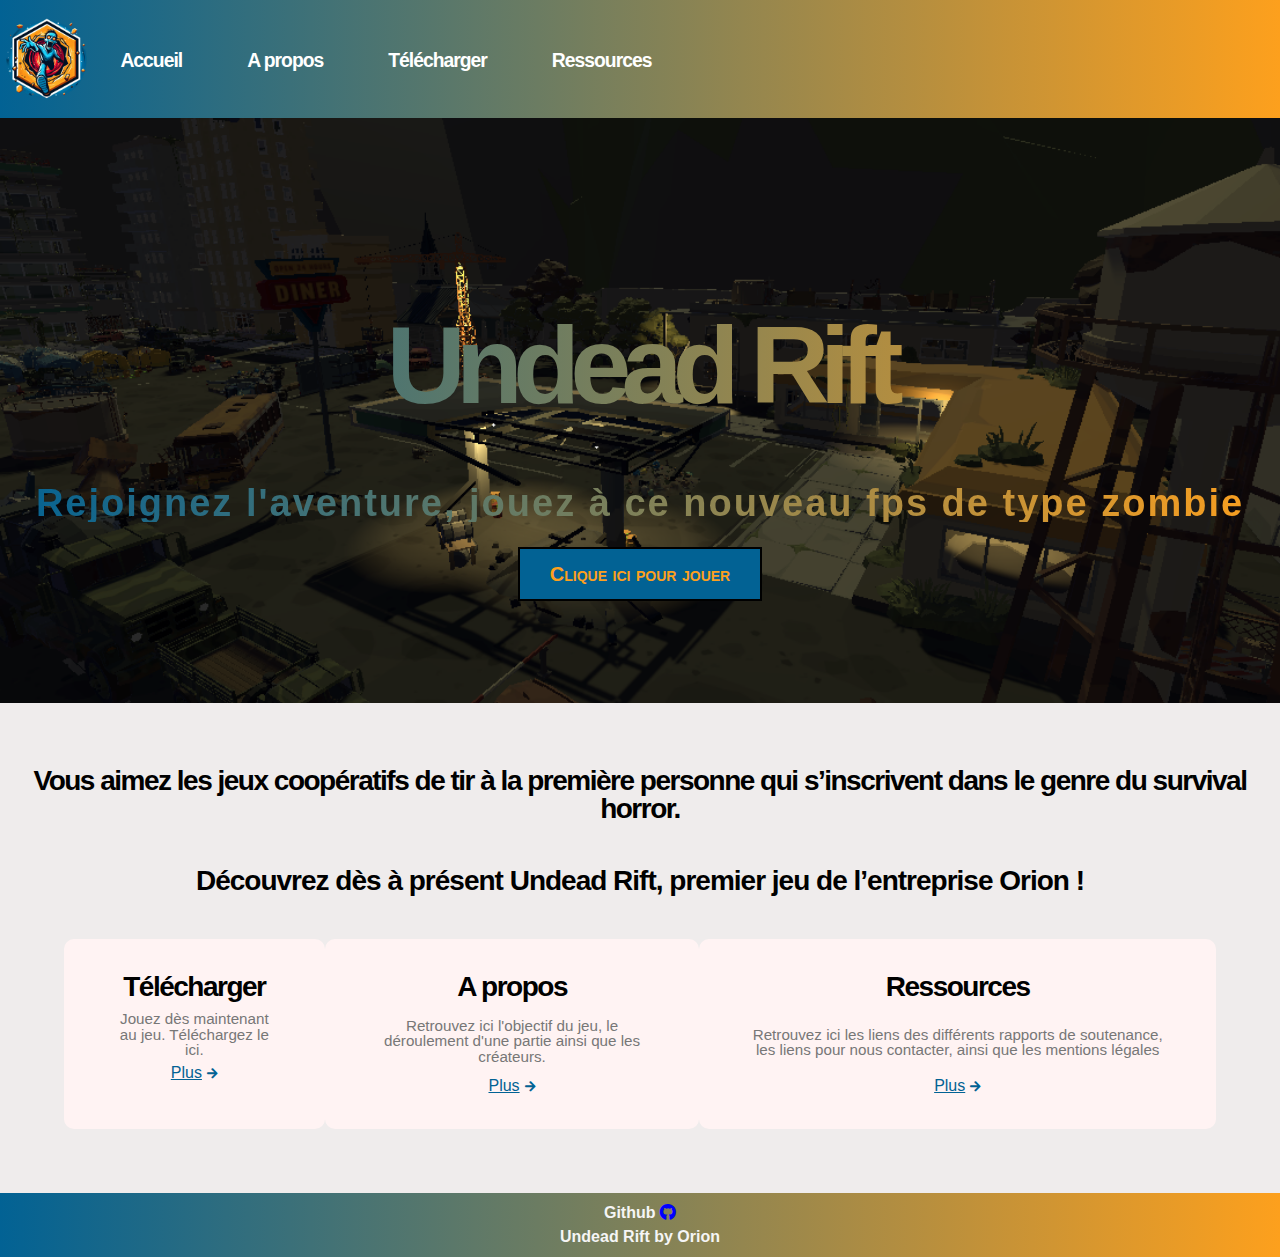
<file: index.html>
<!DOCTYPE html>
<html lang="en">
<head>
    <meta charset="UTF-8">
    <meta name="viewport" content="width=device-width, initial-scale=1.0">
    <title>Undead-Rift - Accueil</title>
    <link rel="stylesheet" href=" assets/css/global.css ">
    <link rel="stylesheet" href=" assets/css/index.css ">
    <link rel="stylesheet" href="assets/fonts/fontawesome-all.min.css">
    <link rel="stylesheet" href="assets/fonts/font-awesome.min.css">
    <link rel="stylesheet" href="assets/fonts/fontawesome5-overrides.min.css">
    <link rel="icon" type="image/png" href="assets/img/favicon.ico">
</head>
<body style="max-width: 1920px; margin-left: auto; margin-right: auto;">

    <nav class="theme-Undead-Rift"><div class="container-menu">
        <a href="#" class="brand">
            <img src="assets/img/Undead_rift.png" class="logo-main" alt="Sample website logo">
        </a>
    
        <div class="container-menu-links">
    
            <div class="nav-toggle" id="nav-toggle-btn">
                <div class="bar-1"></div>
                <div class="bar-2"></div>
                <div class="bar-3"></div>
            </div>
    
            <ul class="links-wrapper" id="links-wrapper">
                <li><a href="#">Accueil</a></li>
                <li><a href="story.html">A propos</a></li>
                <li><a href="download.html">Télécharger</a></li>
                <li><a href="ressources.html">Ressources</a></li>
            </ul>
        </div></div></nav>

        <div class="main-background">
            <div class="text-box">
            <h1><b>Undead Rift</b></h1>
            <p><b>Rejoignez l'aventure, jouez à ce nouveau fps de type zombie</b></p><a href="download.html" class="bouton"><strong>Clique ici pour jouer</strong></a>
        </div>

    </div>

	<section class="column">
        <div class="col-1">
            <h3>Vous aimez les jeux coopératifs de tir à la première personne 
                qui s’inscrivent dans le genre du survival horror.</h3>
            <h4>Découvrez dès à présent Undead Rift, premier jeu de l’entreprise Orion !</h4>
        </div>

        <div class="row-3">
            <div>	
                <h3>Télécharger</h3>	
                <p>Jouez dès maintenant au jeu. Téléchargez le ici.</p>	<a href="download.html" class="btn"><span>Plus</span><i class="fas fa-arrow-right"></i></a>
            </div>

            <div>	
                <h3>A propos</h3>	

                    <p>Retrouvez ici l'objectif du jeu, le déroulement d'une partie ainsi que les créateurs.</p>	<a href="story.html" class="btn"><span>Plus</span><i class="fas fa-arrow-right"></i></a>
            </div>

            <div>	
                <h3>Ressources</h3>	
                <p>Retrouvez ici les liens des différents rapports de soutenance, les liens pour nous contacter, ainsi que les mentions légales</p>	<a href="ressources.html" class="btn"><span>Plus</span><i class="fas fa-arrow-right"></i></a>
            </div>
        </div>

    </section>


<section class="footer theme-Undead-Rift">
    <p>Github<a href="https://github.com/matheolefloch/Undead-Rift"><i class="fab fa-github fa-fw" style="color:blue; padding-left: 5px;"></i> </a></p>
    <p>Undead Rift by Orion</p>
</section>

<script src="assets/js/global.js"></script>

</body>
</html>
</file>
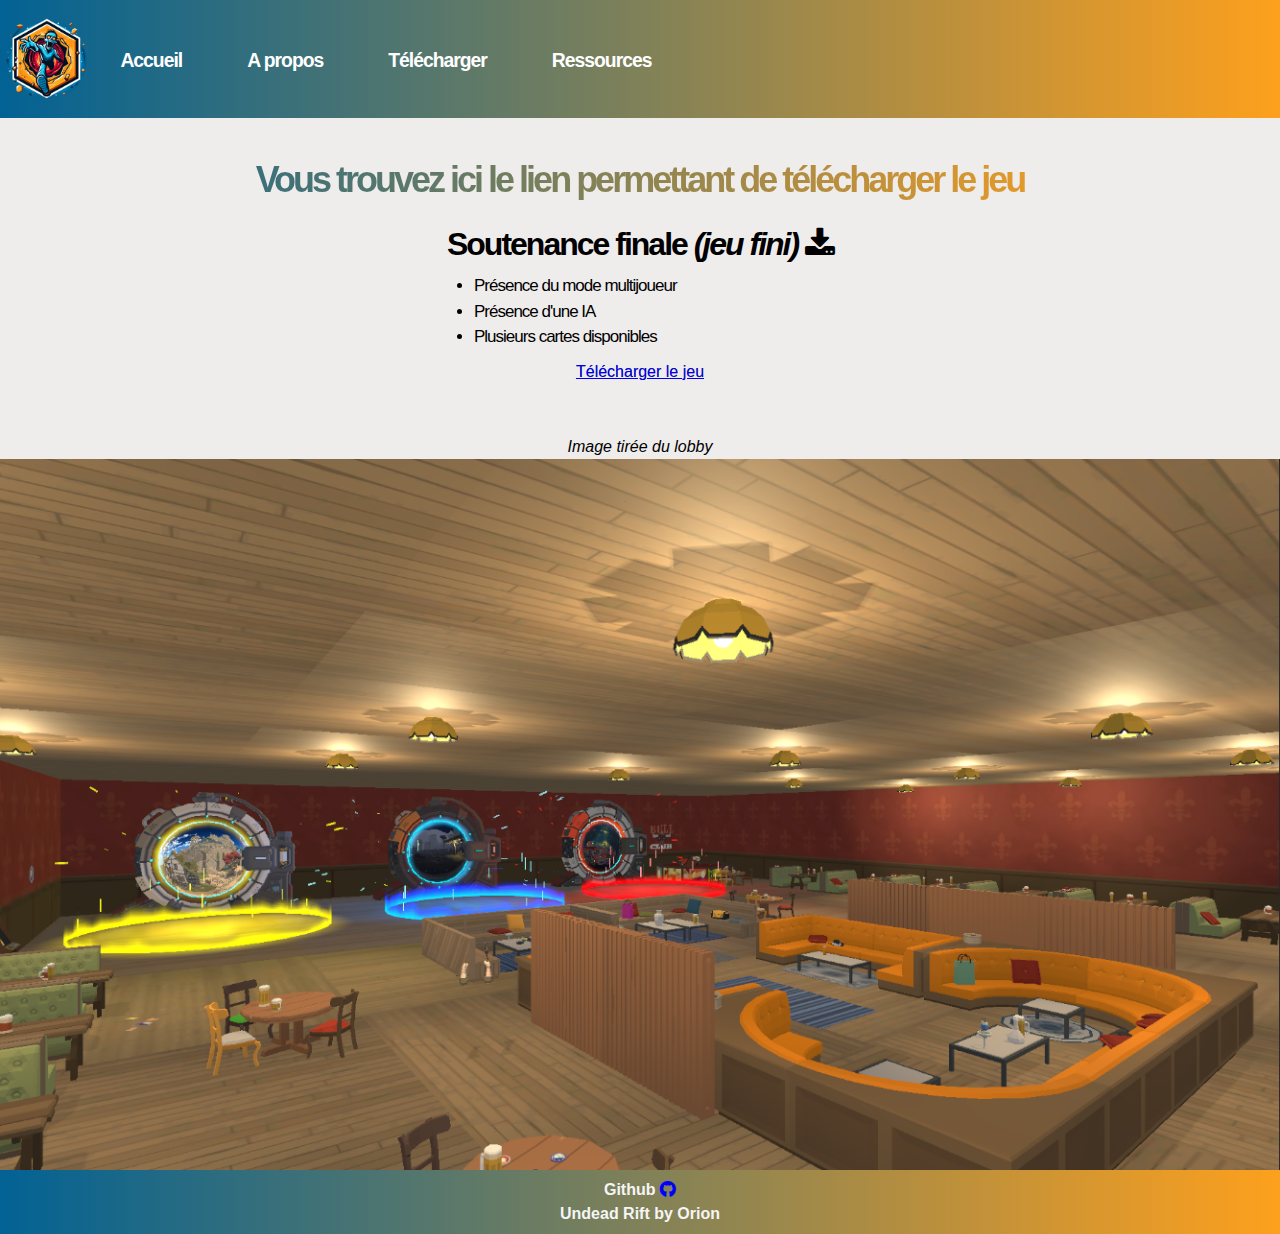
<file: download.html>
<!DOCTYPE html>
<html lang="en">
<head>
    <meta charset="UTF-8">
    <meta name="viewport" content="width=device-width, initial-scale=1.0">
    <title>Undead-Rift - Télécharger</title>
    <link rel="stylesheet" href=" assets/css/global.css ">
    <link rel="stylesheet" href=" assets/css/download.css ">
    <link rel="stylesheet" href="assets/fonts/fontawesome-all.min.css">
    <link rel="stylesheet" href="assets/fonts/font-awesome.min.css">
    <link rel="stylesheet" href="assets/fonts/fontawesome5-overrides.min.css">
    <link rel="icon" type="image/png" href="assets/img/favicon.ico">
</head>
<body style="max-width: 1920px; margin-left: auto; margin-right: auto;">

    <nav class="theme-Undead-Rift">
        <div class="container-menu">
            <a href="index.html" class="brand">
                <img src="assets/img/Undead_rift.png" class="logo-main" alt="Sample website logo">
            </a>
    
            <div class="container-menu-links">
    
                <div class="nav-toggle" id="nav-toggle-btn">
                    <div class="bar-1"></div>
                    <div class="bar-2"></div>
                    <div class="bar-3"></div>
                </div>
    
                <ul class="links-wrapper" id="links-wrapper">
                    <li><a href="index.html">Accueil</a></li>
                    <li><a href="story.html">A propos</a></li>
                    <li><a href="#">Télécharger</a></li>
                    <li><a href="ressources.html">Ressources</a></li>
                </ul>
            </div>
        </div>
    </nav>

    <section class="defenses">
        <h1>Vous trouvez ici le lien permettant de télécharger le jeu</h1>

        <div class="row">
                <div class="col"><h2><strong>Soutenance finale</strong>  <em>(jeu fini)</em>
                        <span class="image-container" title="Non disponible (Peut-être bientôt)">
                            <i class="fa fa-download" aria-hidden="true"></i>
                          </span>
                        </h2> <ul class="liste-sout">
                        <li> Présence du mode multijoueur 
                        </li>
                        <li> Présence d'une IA
                        </li>
                        <li> Plusieurs cartes disponibles
                        </li>
                        </ul>
                        <div class="text-box">
                            <a href="https://www.mediafire.com/file/ru4mxyhdyfqdgvq/UndeadRift_Setup.rar/file" >Télécharger le jeu</a>
                        </div>
            </div>
    </div>

    </section>



    


    
    <div class="content">
        <p style="text-align:center;"><i>Image tirée du lobby</i></p>
        <img src="assets/img/lobby.png" />

    </div>
 



<section class="footer theme-Undead-Rift">
    <p>Github<a href="https://github.com/matheolefloch/Undead-Rift"><i class="fab fa-github fa-fw" style="color:blue; padding-left: 5px;"></i> </a></p>
    <p>Undead Rift by Orion</p>
</section>
<script>

    // Fonction pour ouvrir une image en grand
    function openPicture(imagePath) {
        // Ouvrir l'image principale dans une nouvelle fenêtre
        window.open(imagePath);
    }
</script>
<script src="assets/js/global.js">

     
</script>

</body>
</html>
</file>
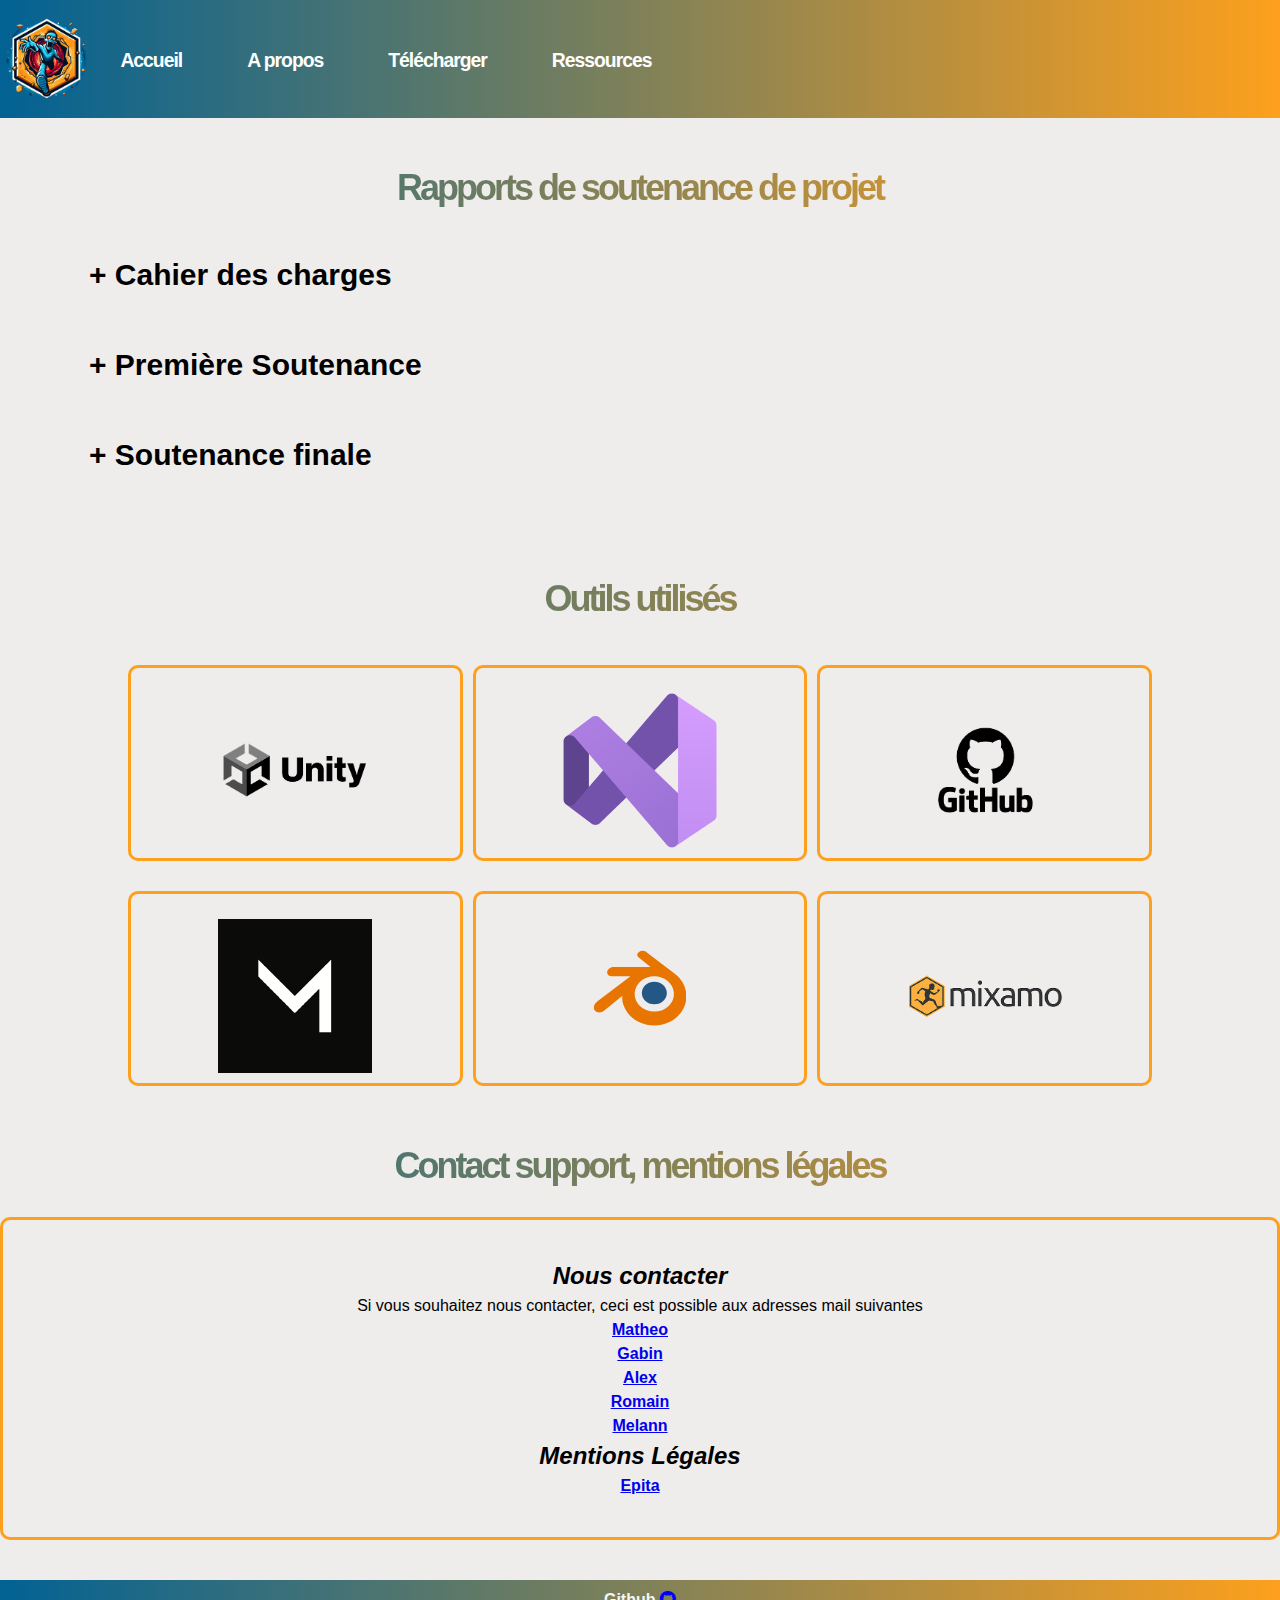
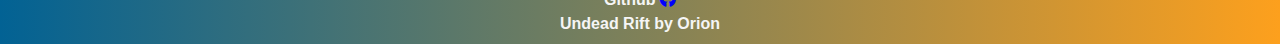
<file: ressources.html>
<!DOCTYPE html>
<html lang="en">
<head>
    <meta charset="UTF-8">
    <meta name="viewport" content="width=device-width, initial-scale=1.0">
    <title>Undead-Rift - Ressources</title>
    <link rel="stylesheet" href=" assets/css/global.css ">
    <link rel="stylesheet" href=" assets/css/ressources.css ">
    <link rel="stylesheet" href="assets/fonts/fontawesome-all.min.css">
    <link rel="stylesheet" href="assets/fonts/font-awesome.min.css">
    <link rel="stylesheet" href="assets/fonts/fontawesome5-overrides.min.css">
    <link rel="icon" type="image/png" href="assets/img/favicon.ico">
    <script src="assets/js/navbar.js"></script>
    <script src="assets/js/resourcesSummaries.js"></script>
</head>
<body style="max-width: 1920px; margin-left: auto; margin-right: auto;">

    <nav class="theme-Undead-Rift">
        <div class="container-menu">
            <a href="index.html" class="brand">
                <img src="assets/img/Undead_rift.png" class="logo-main" alt="Sample website logo">
            </a>

            <div class="container-menu-links">

                <div class="nav-toggle" id="nav-toggle-btn">
                    <div class="bar-1"></div>
                    <div class="bar-2"></div>
                    <div class="bar-3"></div>
                </div>

                <ul class="links-wrapper" id="links-wrapper">
                    <li><a href="index.html">Accueil</a></li>
                    <li><a href="story.html">A propos</a></li>
                    <li><a href="download.html">Télécharger</a></li>
                    <li><a href="#">Ressources</a></li>
                </ul>
            </div>
        </div>
    </nav>


    <section class="ressources-docs">
        <h1>Rapports de soutenance de projet</h1>
        <div class="resources-content">
            <details class="closed">
                <summary>Cahier des charges</summary>
                <ul>
                    <li>
                        <a href="PDF/Cahier_des_Charges_v2 (1).pdf" target="_blank">Cahier des charges</a>
                    </li>
                </ul>
            </details>

            <details class="closed">
                <summary>Première Soutenance</summary>
                <ul>
                    <li>
                        <a href="PDF/Rapport_de_soutenance_1.pdf" target="_blank">Rapport de soutenance</a>
                    </li>
                </ul>
            </details>

            <details class="closed">
                <summary>Soutenance finale</summary>
                <ul>
                    <li>
						<a href="PDF/Rapport_de_projet_1.pdf" target="_blank">Rapport de soutenance</a>
                    </li>
                </ul>
            </details>
        </div>
    </section>
    <section class="tools">
        <h1>Outils utilisés</h1>
        <div class="grid">
            <a href="https://unity.com/fr" target="_blank">
                <div class="col">
                    <img src="assets/img/Unity-logo.png">
                </div>
            </a>
            <a href="https://code.visualstudio.com/" target="_blank">
                <div class="col1">
                    <img src="assets/img/vscode.png">
                </div>
            </a>
            <a href="https://github.com/" target="_blank">
                <div class="col">
                    <img src="assets/img/GitHub-Logo.png">
                </div>
            </a>
            <a href=" https://mirror-networking.com/" target="_blank">
                <div class="col">
                    <img src="assets/img/mirror4.png">
                </div>
            </a>

            <div class="col">
                <svg viewBox="0 0 128 128">
                    <title>Blender : pour la modélisation 3D</title>
                    <path d="M66.332 70.032c.24-4.242 2.327-7.987 5.485-10.634 3.094-2.602 7.248-4.193 11.809-4.193 4.537 0 8.69 1.59 11.78 4.193 3.163 2.647 5.237 6.392 5.485 10.634.24 4.35-1.523 8.41-4.605 11.417-3.158 3.05-7.627 4.977-12.66 4.977-5.037 0-9.526-1.915-12.664-4.977-3.094-3.006-4.853-7.044-4.606-11.397zm0 0" fill="#235785"></path>
                    <path d="M39.245 79.002c.028 1.66.564 4.89 1.36 7.404 1.682 5.336 4.537 10.273 8.49 14.599 4.062 4.465 9.074 8.055 14.85 10.61 6.073 2.67 12.665 4.037 19.505 4.037 6.84-.009 13.432-1.4 19.504-4.102 5.776-2.582 10.79-6.168 14.85-10.657 3.974-4.374 6.82-9.307 8.491-14.647a37 37 0 001.595-8.163c.208-2.69.12-5.405-.263-8.12a37.535 37.535 0 00-5.417-14.714c-2.574-4.15-5.916-7.76-9.89-10.813l.012-.004-39.955-30.506c-.036-.028-.068-.056-.104-.08-2.619-2.002-7.044-1.994-9.91.008-2.914 2.031-3.25 5.385-.656 7.496l-.012.008 16.682 13.484-50.789.051h-.068c-4.197.004-8.239 2.739-9.03 6.213-.82 3.521 2.035 6.46 6.412 6.46l-.008.016 25.736-.048L4.58 82.524c-.056.044-.12.088-.176.132C.069 85.95-1.33 91.446 1.4 94.9c2.778 3.522 8.666 3.546 13.047.02L39.505 74.51s-.368 2.758-.336 4.397zm64.56 9.219c-5.168 5.228-12.416 8.21-20.227 8.21-7.831.012-15.079-2.918-20.248-8.142-2.526-2.559-4.377-5.473-5.528-8.591a22.202 22.202 0 01-1.271-9.602 22.446 22.446 0 012.778-9.039c1.507-2.714 3.59-5.18 6.14-7.267 5.033-4.058 11.42-6.28 18.1-6.28 6.709-.008 13.097 2.174 18.13 6.236 2.55 2.075 4.625 4.529 6.14 7.243a22.302 22.302 0 012.774 9.043 22.313 22.313 0 01-1.271 9.598c-1.147 3.142-3.002 6.056-5.533 8.615zm0 0" fill="#e87500"></path>
                </svg>
            </div>

            <a href="https://www.mixamo.com/" target="_blank">
                <div class="col">
                    <img src="assets/img/185-1857171_animated-3d-characters-mixamo-logo-png.png">
                </div>
            </a>
        </div>
    </section>
    <section class="tools1">
        <h1>Contact support, mentions légales</h1>
        <br>
        <div class="row">
            <div class="col">
                <h2>
                    <em>Nous contacter</em>
                </h2>
                <div class="content">
                    <p>
                        Si vous souhaitez nous contacter, ceci est possible aux adresses mail suivantes<br>
                        <a href="mailto:matheo.le-floch@epita.fr" class="bouton"><strong>Matheo</strong></a><br>
                        <a href="mailto:gabin.dupriez@epita.fr" class="bouton"><strong>Gabin</strong></a><br>
                        <a href="mailto:alex.favreau@epita.fr" class="bouton"><strong>Alex</strong></a><br>
                        <a href="mailto:romain.garnier@epita.fr" class="bouton"><strong>Romain</strong></a><br>
                        <a href="mailto:melann.guilloux@epita.fr" class="bouton"><strong>Melann</strong></a><br>
                    </p>
                </div>
                <h2> <em>Mentions Légales</em></h2>
                <div class="content">
                    <div class="text-box">
                        <a href="https://www.epita.fr/" class="bouton"><strong>Epita</strong></a>
                    </div>
                </div>

            </div>


    </section>

    <section class="footer theme-Undead-Rift">
        <p>Github<a href="https://github.com/matheolefloch/Undead-Rift"><i class="fab fa-github fa-fw" style="color:blue; padding-left: 5px;"></i> </a></p>
        <p>Undead Rift by Orion</p>
    </section>

    <script src="assets/js/global.js"></script>

</body>
</html>
</file>
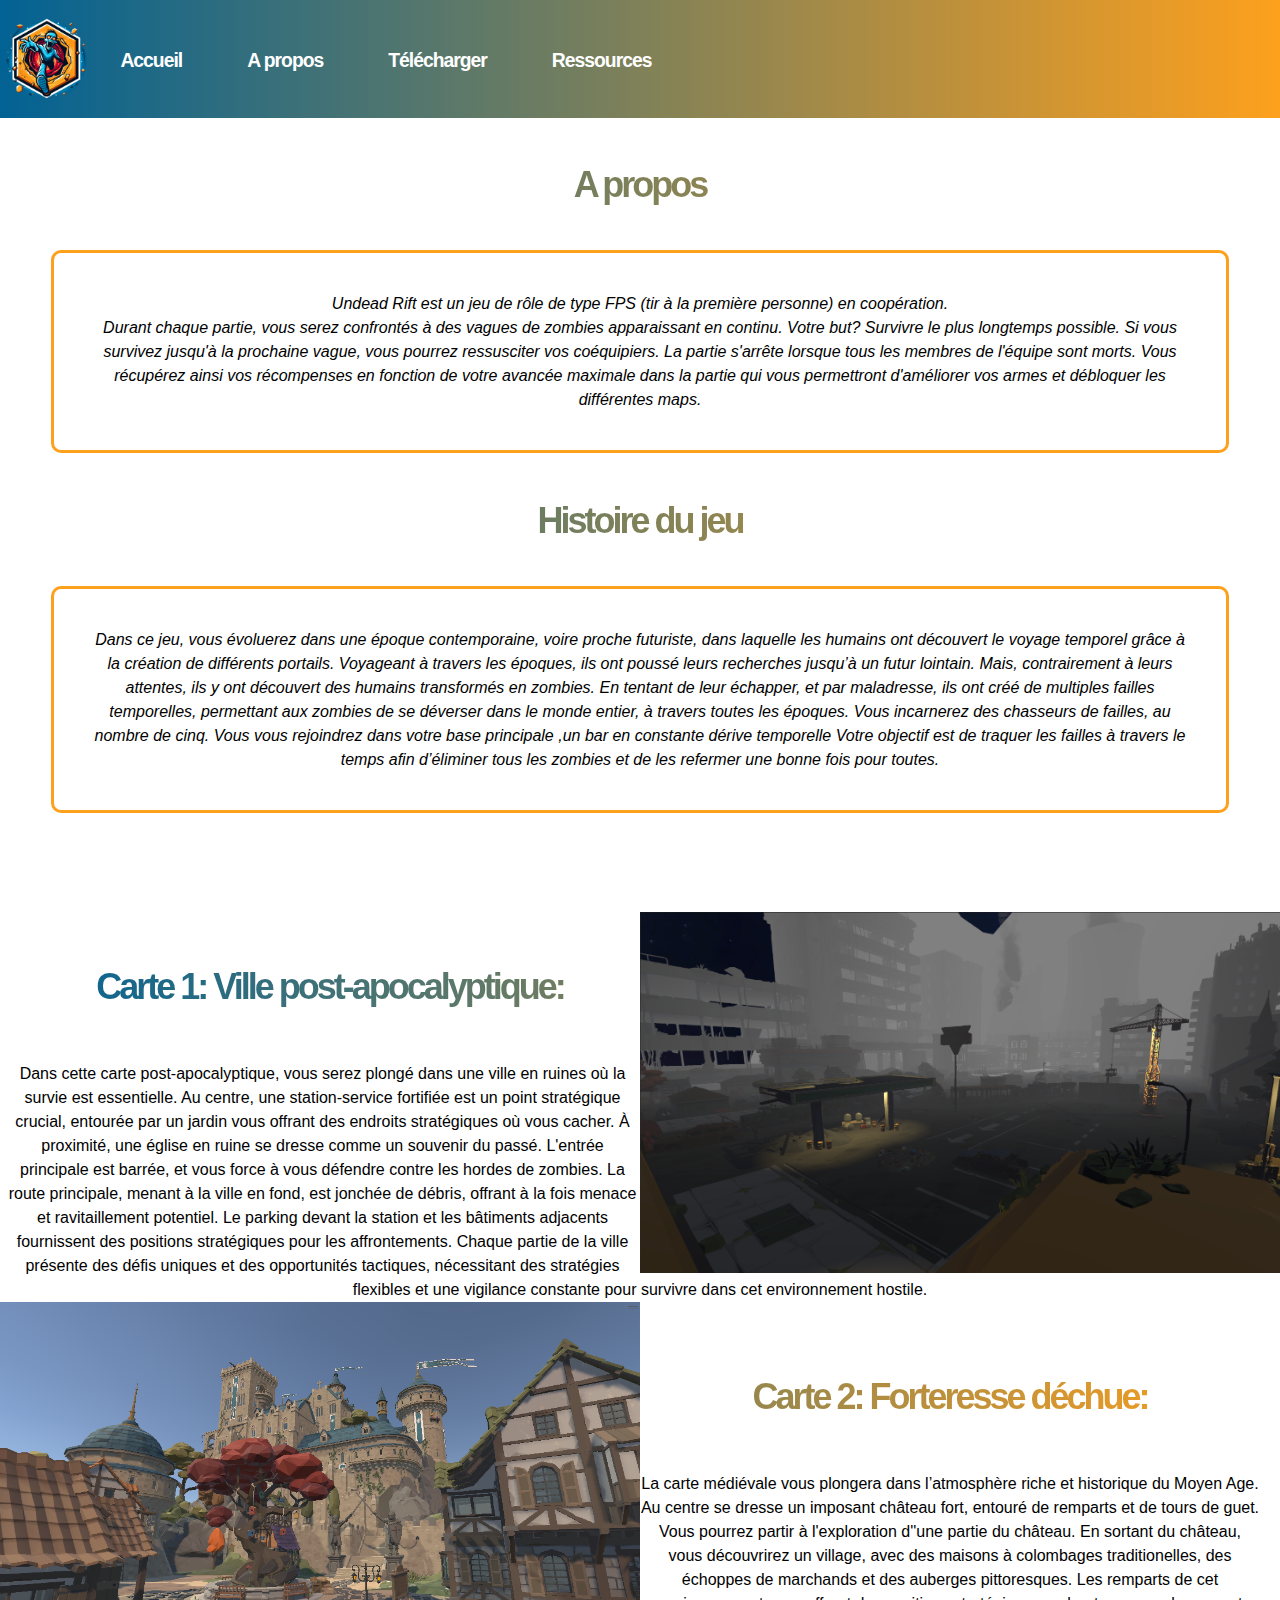
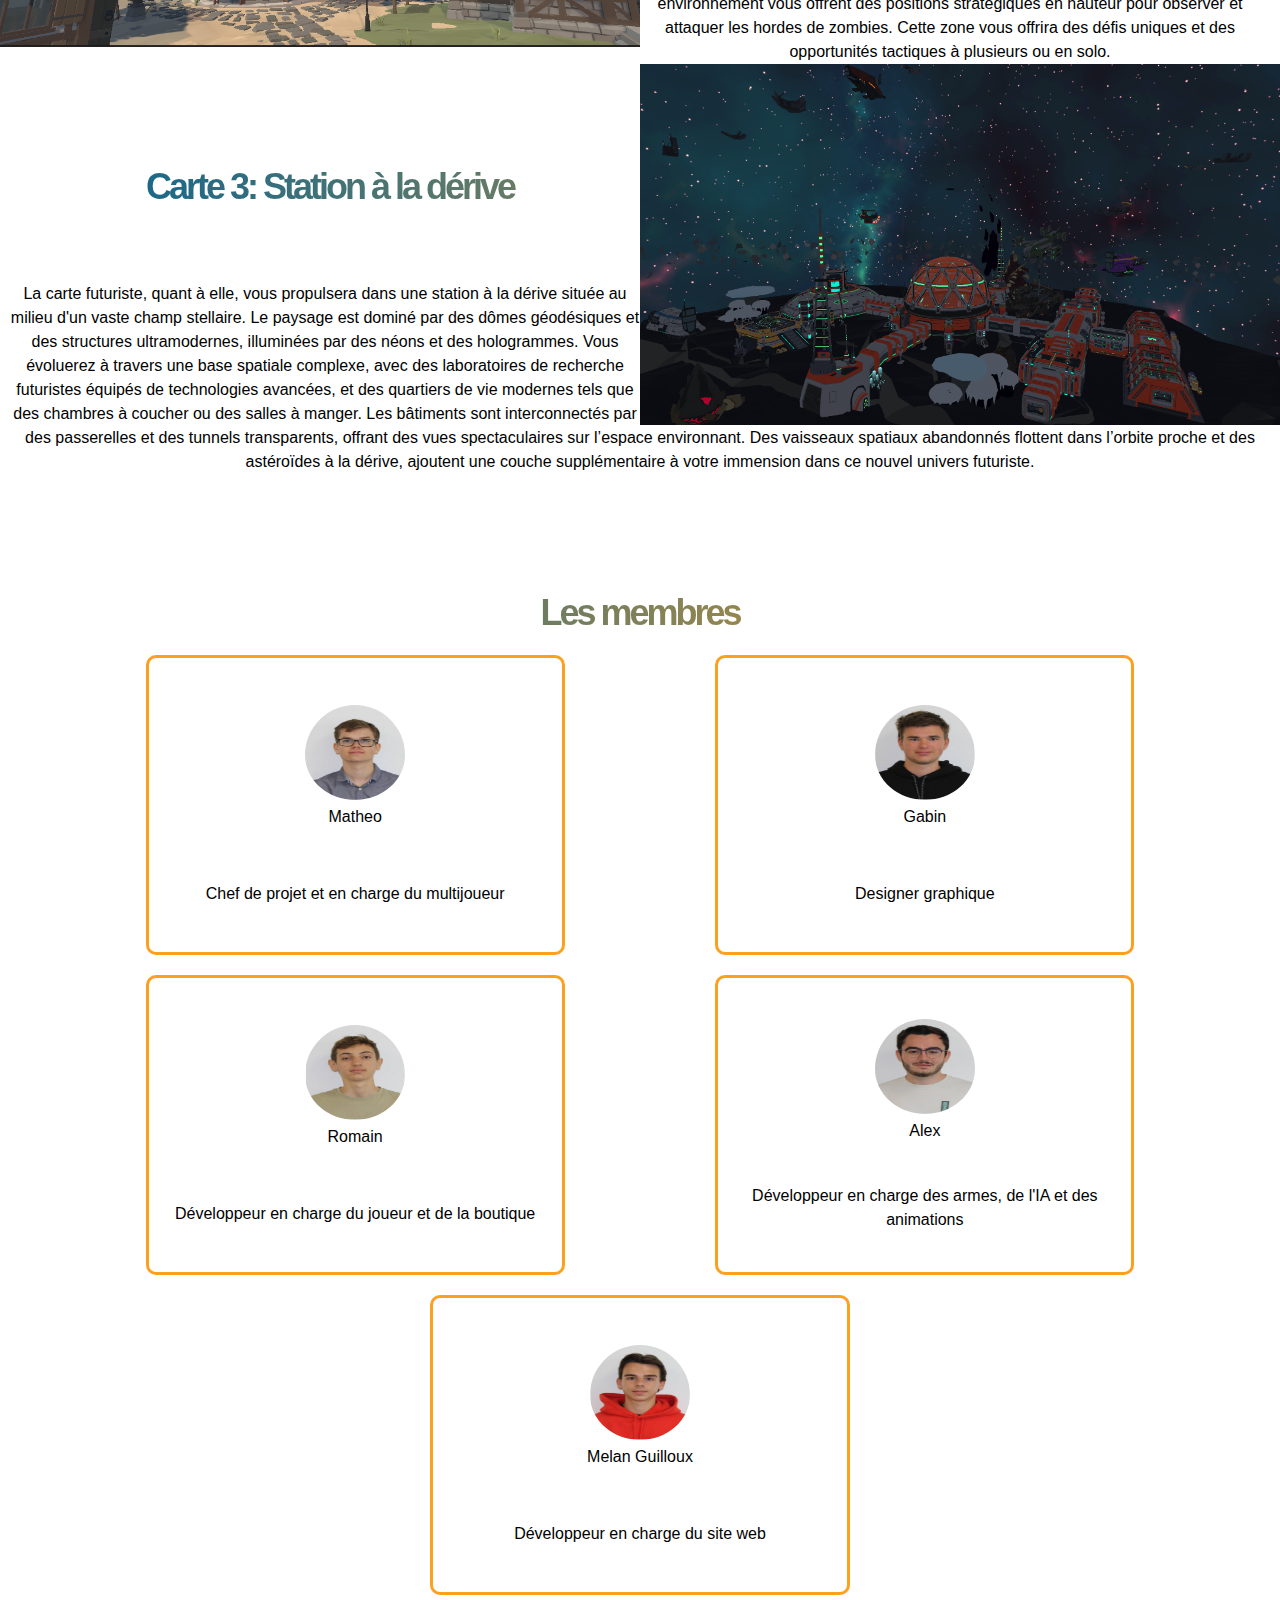
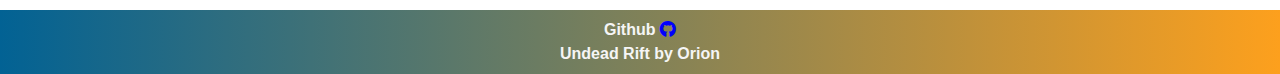
<file: story.html>
<!DOCTYPE html>
<html lang="en">
<head>
    <meta charset="UTF-8">
    <meta name="viewport" content="width=device-width, initial-scale=1.0">
    <title>Undead-Rift - A propos</title>
    <link rel="stylesheet" href=" assets/css/global.css ">
    <link rel="stylesheet" href=" assets/css/story.css ">
    <link rel="stylesheet" href="assets/fonts/fontawesome-all.min.css">
    <link rel="stylesheet" href="assets/fonts/font-awesome.min.css">
    <link rel="stylesheet" href="assets/fonts/fontawesome5-overrides.min.css">
    <link rel="icon" type="image/png" href="assets/img/favicon.ico">
    <script src="assets/js/navbar.js"></script>

</head>
<body style="max-width: 1920px; margin-left: auto; margin-right: auto;">

    <nav class="theme-Undead-Rift">
        <div class="container-menu">
            <a href="index.html" class="brand">
                <img src="assets/img/Undead_rift.png" class="logo-main" alt="Sample website logo">
            </a>

            <div class="container-menu-links">

                <div class="nav-toggle" id="nav-toggle-btn">
                    <div class="bar-1"></div>
                    <div class="bar-2"></div>
                    <div class="bar-3"></div>
                </div>

                <ul class="links-wrapper" id="links-wrapper">
                    <li><a href="index.html">Accueil</a></li>
                    <li><a href="#">A propos</a></li>
                    <li><a href="download.html">Télécharger</a></li>
                    <li><a href="ressources.html">Ressources</a></li>
                </ul>
            </div>
        </div>
    </nav>

    <section class="about">
        <h1>A propos</h1>
        <div class="card-story">
            <i>
                <p>Undead Rift est un jeu de rôle de type FPS (tir à la première personne) en coopération. </p>
                <p>Durant chaque partie, vous serez confrontés à des vagues de zombies apparaissant en continu. Votre but?  Survivre le plus longtemps possible. Si vous survivez jusqu'à la prochaine vague, vous pourrez ressusciter vos coéquipiers. La partie s'arrête lorsque tous les membres de l'équipe sont morts.  Vous récupérez ainsi vos récompenses en fonction de votre avancée maximale dans la partie qui vous permettront d'améliorer vos armes et débloquer les différentes maps.</p>
                <p></p>
            </i>
        </div>
    </section>


    <section class="story">
        <h1>Histoire du jeu</h1>
        <div class="card-story">
            <i>
                <p>Dans ce jeu, vous  évoluerez  dans une époque contemporaine, voire proche futuriste, dans laquelle les humains ont découvert le voyage temporel grâce à la création de différents portails. Voyageant à travers les époques, ils ont poussé leurs recherches jusqu’à un futur lointain. Mais, contrairement à leurs attentes, ils y ont découvert des humains transformés en zombies. En tentant de leur échapper, et par maladresse, ils ont créé de multiples failles temporelles, permettant aux zombies de se déverser dans le monde entier, à travers toutes les époques. Vous incarnerez des chasseurs de failles, au nombre de cinq. Vous vous rejoindrez dans  votre base principale ,un bar en constante dérive temporelle Votre objectif  est de traquer les failles à travers le temps afin d’éliminer tous les zombies et de les refermer une bonne fois pour toutes.</p>
            </i>
        </div>
    </section>
	



    <div class="maps">
			<br>
            <br >
        <section class="map1">
            <img style=" float : right" src="assets/img/map1.png" />
            <br>
            <br >
            <h1>Carte 1: Ville post-apocalyptique:</h1>
			<br>
            <br>
            <p>
               Dans cette carte post-apocalyptique, vous serez plongé dans une ville en ruines où la survie est essentielle. Au centre, une station-service fortifiée est un point stratégique crucial, entourée par un jardin vous offrant des endroits stratégiques où vous cacher. À proximité, une église en ruine se dresse comme un souvenir du passé. L'entrée principale est barrée, et vous force à vous défendre contre les hordes de zombies. La route principale, menant à la ville en fond, est jonchée de débris, offrant à la fois menace et ravitaillement potentiel. Le parking devant la station et les bâtiments adjacents fournissent des positions stratégiques pour les affrontements. Chaque partie de la ville présente des défis uniques et des opportunités tactiques, nécessitant des stratégies flexibles et une vigilance constante pour survivre dans cet environnement hostile.
            </p>
            <div style="clear:both"></div>
        </section>
        <section class="map2">
            <img style=" float : left" src="assets/img/map2.png" />
            <br>
            <br>
            <div class=" titre"><h1>Carte 2: Forteresse déchue:</h1></div>
			<br>
            <br>
            <p>La carte médiévale vous plongera dans l’atmosphère riche et historique du Moyen  Age. Au centre se dresse un imposant château fort, entouré de remparts et de tours de guet. Vous pourrez partir à l'exploration  d''une partie du château. En sortant du château, vous découvrirez un village, avec des maisons à colombages traditionelles, des échoppes de marchands et 
            des auberges pittoresques. Les remparts de cet environnement vous offrent des positions stratégiques en hauteur pour observer et attaquer les hordes de zombies. Cette zone vous offrira des défis uniques et des opportunités tactiques à plusieurs ou en solo.</p>
            <div style="clear:both"></div>
        </section>
        <section class="map3">
            <img style=" float : right" src="assets/img/map3.png" />
            <br>
            <br>
			<br>
            <br>
            <h1>Carte 3: Station à la dérive</h1>
			<br>
            <br>
            <p>La carte futuriste, quant à elle, vous propulsera dans une station à la dérive située au milieu d'un vaste champ stellaire. Le paysage est dominé par des dômes géodésiques et des structures ultramodernes, illuminées par des néons et des hologrammes. Vous évoluerez à travers une base spatiale complexe, avec des laboratoires de recherche futuristes équipés
            de technologies avancées, et des quartiers de vie modernes tels que des chambres à coucher ou des salles à manger. Les bâtiments sont interconnectés par des passerelles et des tunnels transparents, offrant des vues spectaculaires sur l’espace environnant. Des vaisseaux spatiaux abandonnés flottent dans l’orbite proche et des astéroïdes à la dérive, ajoutent une couche 
            supplémentaire à votre immension dans ce nouvel univers futuriste. </p>
            <div style="clear:both"></div>
        </section>
    </div>
	
    <section class="members">
			<br>
			<br>	
			<br>	
			
        <h1>Les membres</h1>
        <div class="card-grid">
            <div class="card">
                <div class="profil">
                    <img src="assets/img/Matheo.png">
                    Matheo
                </div>
                <p>Chef de projet et en charge du multijoueur</p>
            </div>

            <div class="card">
                <div class="profil">
                    <img src="assets/img/Gabin.png">
                    Gabin
                </div>
                <p>Designer graphique</p>
            </div>

            <div class="card">
                <div class="profil">
                    <img src="assets/img/Romain.png">
                    Romain
                </div>
                <p>Développeur en charge du joueur et de la boutique</p>
            </div>

            <div class="card">
                <div class="profil">
                    <img src="assets/img/Alex.png">
                    Alex
                </div>
                <p>Développeur en charge des armes, de l'IA et des animations</p>
            </div>

            <div class="card">
                <div class="profil">
                    <img src="assets/img/Melann.png">
                    Melan Guilloux
                </div>
                <p>Développeur en charge du site web</p>
            </div>
        </div>
    </section>
	
	
	

    <section class="footer theme-Undead-Rift">
        <p>Github<a href="https://github.com/matheolefloch/Undead-Rift"><i class="fab fa-github fa-fw" style="color:blue; padding-left: 5px;"></i> </a></p>
        <p>Undead Rift by Orion</p>
    </section>
    <script src="assets/js/global.js"></script>
	
	

</body>
</html>
</file>
<file: assets/css/index.css>
* {
	line-height : 1;
}


.main-background{
	position: relative;
	background-image: url("../img/station.png");
	background-size: cover;
	height: 100vh;
	background-color: transparent;
	border: none;
	background-position: center center;
}



@media (max-width: 1280px) {
    .main-background {
        height: 65vh; 
    }
}


@media (max-width: 480px) {
    .main-background {
        height: 60vh; /* Ajustez la hauteur selon vos préférences */
    }
}

img {
	width: 100%;
	height: auto;
	display: block;
}

.text-box {
	width: 100%;
	position: absolute;
	text-align: center;
    padding-top: 15%;
}

.text-box h1 {
	font-size: 110px;
	background:linear-gradient(to right, rgb(2, 98, 148), rgb(253,160,29,255));
	background-clip: text;
	-webkit-background-clip: text;
	color: transparent;
    letter-spacing: -10px;
}


.text-box p {
	padding-top: 5%;
	font-size: 38px;
	background:linear-gradient(to right, rgb(2, 98, 148), rgb(253,160,29,255));
	background-clip: text;
	-webkit-background-clip: text;
	color: transparent;
    letter-spacing: 2px;
}


@media (max-width:767px)
{
	.text-box h1 {
		font-size: 84px;
		line-height: 1;
	}
	.text-box p {
		font-size: 37px;
	}
}

.bouton {
	display: inline-block;
	text-decoration: none;
	color: rgb(253,160,29,255);
	border: 2px solid black;
	padding: 15px 30px;
	font-size: 20px;
	background: transparent;
	position: relative;
	cursor: pointer;
	background: rgb(2, 98, 148);
	font-variant: small-caps;
	margin-top: 2%;
}

.bouton:hover {
	border: 1px solid #1e224c;
	background: rgb(253,160,29,255);
	transition: 1s;
}


/* Columns with infos */

.column{
	background-color: #EFECEC;
}

.col-1{
	text-align: center;
	letter-spacing: -1px;
}

.col-1 h3 {
	font-size: 2rem;
	padding-top: 5%;
}
	.col-1 h4 {
		margin-top : -20px;
		font-size : 1.75rem;
	}

.column p {
	font-size: .95rem;
	color: #777;
	padding-top: 1%;
}

.column h3 {
	font-size: 1.75rem;
	padding-bottom: 5%;
	letter-spacing: -1.5px;
}

.row-3 div:hover {
	box-shadow: 0 0 20px 0px rgba(0, 0, 0, 0.2);
	z-index:10;
	border: 2px solid rgb(253,160,29,255);
}

.row-3{
	padding: 5% 5% 5% 5%;
	margin-top : -20px;
	text-align: center;
}

@media (min-width:767px) {
	.row-3{
		display: flex;
	}
}

.row-3 div {
	border-radius: 10px;
	padding: 3% 4% 3% 4%;
	background: #fff3f3;
	transition: all 0.5s ease-out;
}

.row-3 p{
	margin-bottom: 5%;
}

.row-3 i {
	vertical-align: middle;
	font-size: 12px;
	margin-left: 5px;
}

.row-3 a{
	color: rgb(2, 98, 148);
}

a:hover {
	color: rgb(2, 98, 148);
  }
</file>
<file: assets/css/download.css>
/* Section Defenses*/
.defenses{
	background-color: #EFECEC;
}
.defenses h1{
	background:linear-gradient(to right, rgb(2, 98, 148), rgb(253,160,29,255)90%);
	background-clip: border-box;
	background-clip: text;
	-webkit-background-clip: text;
	color: transparent;
	padding-top: 40px;
	font-size: 36px;
	text-align: center;
	letter-spacing: -3px;
	line-height: 1.2;
	margin-bottom: 2%;
}

.defenses .col:not(:nth-child(3)){
	margin-bottom: 4%;
}

.row{
	justify-content: center;
	gap: 4%;
}

@media (min-width:767px) {
	.row {
		display: flex;
	}
}

.content {
	display: flex;
	flex-direction: column;
}

.liste-sout {
	text-align: left;
	font-size: 17px;
	letter-spacing: -1px;
	margin-left: 7%;

}

h2 {
	font-size: 2rem;
	letter-spacing: -2px;
	text-align: center;
	line-height: 1.1;
	margin-bottom: 3%;
}
  

.text-box {
	margin-top: 10px;
	display: flex;
	justify-content: center;
	background: linear-gradient(to right, rgb(2, 98, 148), rgb(253,160,29,255)90%);
	background-clip: text;
	-webkit-background-clip: text;
	color: transparent;
	border: black;
}

.bouton {
	display: inline-block;
	text-decoration: none;
	color: rgb(253,160,29,255);
	border: 2px solid rgb(0, 0, 0);
	padding: 15px 30px;
	font-size: 20px;
	background: transparent;
	position: relative;
	cursor: pointer;
	background: rgb(2, 98, 148);
	font-variant: small-caps;
	margin-top: 2%;
}

.bouton:hover {
	border: 1px solid rgb(253,160,29,255);
	background: rgb(253,160,29,255);
	transition: 1s;
}
  a:hover {
	color: rgb(2, 98, 148);
  }


  /* Section Images*/

  .images-proxima{
	background-color: #EFECEC;
	padding: 4%;
}

  .grid{
	display: grid;
	grid-template-columns: repeat(2, 1fr);
    grid-template-rows: repeat(3, auto); 
    grid-column-gap: 10px; 
    grid-row-gap: 10px;
  }

  @media (min-width:1001px)
  {
	.grid{
		grid-template-columns: repeat(3, 1fr);
		grid-template-rows: repeat(2, auto); 
		grid-column-gap: 10px; 
		grid-row-gap: 10px;
	  }
  }

  @media (max-width:767px)
  {
	.grid{
		grid-template-columns: repeat(1, 1fr);
		grid-template-rows: repeat(6, auto); 
		grid-column-gap: 10px; 
		grid-row-gap: 10px;
	  }
  }

  .grid .col{
	padding: 4% 4% 4% 4%;
  }

  .item1 {
	grid-row-start: 1;
	grid-row-end: 3;
  }

  .images-proxima img{
	cursor: pointer;
  }







.content  {
	background-color: #EFECEC;

}
</file>
<file: assets/css/ressources.css>
/* Ressources docs with infos */
.ressources-docs{
	background-color: #EFECEC;
	padding : 10px;
}

.ressources-docs h1{
	background: linear-gradient(to right, rgb(2, 98, 148), rgb(253,160,29,255)90%);
	background-clip: border-box;
	background-clip: text;
	-webkit-background-clip: text;
	color: transparent;
	padding-top: 40px;
	font-size: 36px;
	text-align: center;
	letter-spacing: -3px;
	line-height: 1.1;
}

.ressources-docs a {
	font-size: 1.75rem;
	letter-spacing: -1.5px;
	text-decoration: none;
	color: black;
	font-weight: 700;
	letter-spacing: -2px;
	transition: 0.5s;
}


.ressources-docs .grid div:hover {
	box-shadow: 0 0 20px 0px rgba(0, 0, 0, 0.2);
	z-index:10;
	cursor: pointer;
    color: #353e9b;
}

.ressources-docs .grid{
	padding: 3% 10% 7% 10%;
	text-align: center;
}

@media (min-width:767px) {
	.grid{
		display: flex;
	}
}

.grid div {
	border-radius: 10px;
	padding: 3% 4% 3% 4%;
	background: #fff3f3;
	transition: all 0.5s ease-out;
}


.ressources-docs .grid{
	display: grid;
	grid-template-columns: repeat(2, 1fr);
    grid-template-rows: repeat(4, auto); 
    grid-column-gap: 10px; 
    grid-row-gap: 30px;
  }

  

  @media (min-width:767px) and (max-width:1001px) 
    {
	.last-item{
		grid-column: 1/span 2;
	  }
  }

  @media (min-width:1001px)
  {
	.ressources-docs .grid{
		grid-template-columns: repeat(3, 1fr);
		grid-template-rows: repeat(3, auto); 
	  }
  }

  @media (max-width:767px)
  {
	.ressources-docs .grid{
		grid-template-columns: repeat(1, 1fr);
		grid-template-rows: repeat(9, auto); 
	  }
  }

  
/*Members section*/

.tools{
	background-color: #EFECEC;
	padding-top : 40px;
	padding-bottom : 20px;
}

.tools h1{
	background: linear-gradient(to right, rgb(2, 98, 148), rgb(253,160,29,255));
	background-clip: border-box;
	background-clip: text;
	-webkit-background-clip: text;
	color: transparent;
	font-size: 36px;
	text-align: center;
	letter-spacing: -3px;
}

.tools .col, .tools .col1{
	background: #EFECEC;
	text-align: center;
	padding: 3%;
	border-radius: 10px;
	border: 3px solid rgb(253,160,29,255);
	display: flex;
    flex-direction: column;
    justify-content: center;
}



.tools .col img{
	padding-top: 5%;
	width: 50%;
    margin-left: auto;
    margin-right: auto;
	vertical-align: middle; /* aligner verticalement les images */
}
	.tools .col1 img {
		padding-top: 5%;
		width: 89%;
		margin-left: auto;
		margin-right: auto;
		vertical-align: middle; /* aligner verticalement les images */
	}
	.tools .col svg {
		padding: 10%;
		width: 50%;
		margin-left: auto;
		margin-right: auto;
		vertical-align: middle;
	}

.tools .grid{
	padding: 3% 10% 8% 10%;
	text-align: center;
	display: grid;
	grid-template-columns: repeat(2, 1fr);
    grid-template-rows: repeat(4, auto); 
    grid-column-gap: 10px; 
    grid-row-gap: 30px;
  }


  @media (min-width:1001px)
  {
	.tools .grid{
		grid-template-columns: repeat(3, 1fr);
		grid-template-rows: repeat(3, auto); 
	  }
  }

  @media (max-width:767px)
  {
	.tools .grid{
		grid-template-columns: repeat(1, 1fr);
		grid-template-rows: repeat(9, auto); 
	  }
  }


  .photon
  {
	height: 100%;
  }


  .tools .grid a:hover {
	box-shadow: 0 0 20px 0px rgba(0, 0, 0, 0.2);
	z-index:10;
	cursor: pointer;
}

.tools a{
	transition: all 0.5s ease-out;
	border-radius: 10px;
}
tools .grid .item {
	background-color: #8e7e3c;
	border-radius: 10px;
	display: flex;
	justify-content: center;
	align-items: center;
	transition: all 300ms ease-in-out;
}

.resources-content details[open] > ul {
	opacity: 1;
  }
  .resources-content details {
	margin-top: 5vh;
	margin-left: calc(15px + 5vw);
	margin-bottom: 5vh;
  }

  .resources-content summary {
	cursor: pointer;
	font-family: "Segoe UI", Tahoma, Verdana, sans-serif;
	font-size: 30px;
	font-weight: bold;
  }
  
  .resources-content ul {
	opacity: 0;
	transition: opacity 0.5s;
  }
  /*souligne liens*/
  .resources-content li {
	margin-left: 50px;
	padding: 10px;
  }
  /*souligne liens*/
  .resources-content a {
	font-size: 20px;
	text-decoration: none;
	position: relative;
  }
  
  /*souligne liens*/
  .resources-content a::after {
	content: "";
	display: block;
	position: absolute;
	width: 0%;
	height: 1px;
	left: 0px;
	background-color: rgb(253,160,29,255);
	transition: width 0.3s;
  }
  
  .resources-content a:hover::after {
	width: 100%;
  }
  
  .closed summary::-webkit-details-marker, .closed summary::marker {
	content: "+ ";
  }
  
  .opened summary::-webkit-details-marker, .opened summary::marker {
	content: "- ";
  }
.tools1 {
	background-color: #EFECEC;
	margin-top : -100px;
	padding-bottom: 40px;
}

	.tools1 h1 {
		background: linear-gradient(to right, rgb(2, 98, 148), rgb(253,160,29,255));
		background-clip: border-box;
		background-clip: text;
		-webkit-background-clip: text;
		color: transparent;
		font-size: 36px;
		text-align: center;
		letter-spacing: -3px;
	}

	.tools1 .col, .tools1 .col1 {
		background: #EFECEC;
		text-align: center;
		padding: 3%;
		border-radius: 10px;
		border: 3px solid rgb(253,160,29,255);
		display: flex;
		flex-direction: column;
		justify-content: center;
	}



		.tools1 .col img {
			padding-top: 5%;
			width: 50%;
			margin-left: auto;
			margin-right: auto;
			vertical-align: middle; /* aligner verticalement les images */
		}

		.tools1 .col1 img {
			padding-top: 5%;
			width: 89%;
			margin-left: auto;
			margin-right: auto;
			vertical-align: middle; /* aligner verticalement les images */
		}

		.tools1 .col svg {
			padding: 10%;
			width: 50%;
			margin-left: auto;
			margin-right: auto;
			vertical-align: middle;
		}

	.tools1 .grid {
		padding: 3% 10% 8% 10%;
		text-align: center;
		display: grid;
		grid-template-columns: repeat(2, 1fr);
		grid-template-rows: repeat(4, auto);
		grid-column-gap: 10px;
		grid-row-gap: 30px;
	}


@media (min-width:1001px) {
	.tools1 .grid {
		grid-template-columns: repeat(3, 1fr);
		grid-template-rows: repeat(3, auto);
	}
}

@media (max-width:767px) {
	.tools1 .grid {
		grid-template-columns: repeat(1, 1fr);
		grid-template-rows: repeat(9, auto);
	}
}


.tools1 .grid a:hover {
	box-shadow: 0 0 20px 0px rgba(0, 0, 0, 0.2);
	z-index: 10;
	cursor: pointer;
}

.tools1 a {
	transition: all 0.5s ease-out;
	border-radius: 10px;
}

tools1 .grid .item {
	background-color: #8e7e3c;
	border-radius: 10px;
	display: flex;
	justify-content: center;
	align-items: center;
	transition: all 300ms ease-in-out;
}
</file>
<file: assets/css/story.css>
/*Story section*/
.story{
	background: rgb(255, 255, 255);
	padding-bottom: 4%;
	margin-top: -50px;
}

.story h1{
	background: linear-gradient(to right, rgb(2, 98, 148), rgb(253,160,29,255));
	background-clip: border-box;
	background-clip: text;
	-webkit-background-clip: text;
	color: transparent;
	padding-top: 40px;
	font-size: 36px;
	text-align: center;
	letter-spacing: -3px;
}
.about {
	background: rgb(255, 255, 255);
	padding-bottom: 4%;
}

	.about h1 {
		background: linear-gradient(to right, rgb(2, 98, 148), rgb(253,160,29,255));
		background-clip: border-box;
		background-clip: text;
		-webkit-background-clip: text;
		color: transparent;
		padding-top: 40px;
		font-size: 36px;
		text-align: center;
		letter-spacing: -3px;
	}

.card-story{
	background: rgb(255, 255, 255);
	margin: 3% 4% 0% 4%;
	border-radius: 10px;
	padding: 3%;
	border: 3px solid rgb(253,160,29,255);
	transition: 0.5s;

}

.card-story p{		/*cadre*/
	font-family: 'Arial', cursive;
	font-variant: discretionary-ligatures;
	text-align: center;
}

.card-story:hover {
	box-shadow: 0 0 20px 0px rgba(0, 0, 0, 0.2);
	z-index:10;
    color: #271660;
	transform: scale(1.05);
}	

/*Members section*/

.members{
	/*background: linear-gradient(to right, rgb(2, 98, 148), rgb(253,160,29,255));*/
	background: rgb(255, 255, 255);
	margin-top: -50px;
}
	.members h1 {
		background: linear-gradient(to right, rgb(2, 98, 148), rgb(253,160,29,255));
		background-clip: border-box;
		background-clip: text;
		-webkit-background-clip: text;
		color: transparent;
		padding-top: 40px;
		font-size: 36px;
		text-align: center;
		letter-spacing: -3px;
	}

  .card-grid {
	display: flex;
	padding: 5px;
	flex-flow: row wrap;
	justify-content: space-evenly;
	background: rgb(255, 255, 255)
  }
  
  .card {		/*photos*/
	cursor: help;
	padding: 20px;
	height: 300px;
	max-width: 450px;
	min-width: 300px;
	background:  rgba(118, 17, 17, 0);
	border-radius: 10px;
	transition: all 0.3s ease;
	display: flex;
	flex-direction: column;
	justify-content: space-around;
	align-items: center;
	margin: 10px;
	flex-basis: 33%;
	border: 3px solid rgb(253,160,29,255);
  }
  .card .profil {
	display: flex;
	flex-direction: column;
	justify-content: space-evenly;
	align-items: center;

  }
  .card p {
	  text-align : center;
  }
  .card img {
	padding-bottom: 5px;
	border-radius: 50%;
	width: 100px;
	height: 100px;
  }
  @media screen and (max-width: 900px) {
	.card img {
	  width: 70px;
	  height: 70px;
	}
  }
  .card:hover {
	height: 315px;
	flex-grow: 0.4;
  }
  @media screen and (min-width: 1320px) {
	.card {
	  flex-basis: 20%;
	  flex-grow: 0.2;
	}
  }
  




/* Full-width banner with background image and text overlay */
.full-width-banner {
    width: 100%;
    height: 300px; /* Adjust the height as needed */
    background-image: url('assets/img/Undead_rift.png'); /* Replace with your image path */
    background-size: cover;
    background-position: center;
    position: relative;
    color: rgb(196, 5, 5); /* Text color */
    text-align: center; /* Center the text horizontally */
    display: flex;
    align-items: center; /* Center the text vertically */
    justify-content: center; /* Center the text horizontally */
    padding: 20px;
}

.full-width-banner h1 {
    font-size: 2.5em; /* Adjust text size as needed */
    font-weight: bold;
}

/* Images aligned to the right side of the container */
.right-side-images {
    display: flex;
    justify-content: flex-end;
    gap: 10px; /* Space between images */
}

.right-side-images img {
    width: 150px; /* Adjust image width as needed */
    height: auto;
    border-radius: 10px; /* Optional: rounded corners */
}

/* Card with an image on the right and a description on the left */
.image-description-card {
    display: flex;
	background-size: cover;
    align-items: center;
    border: 2px solid #fd9a1d;
    border-radius: 10px;
	text-align: right;
    padding: 20px;
    margin: 20px 0;
    background: #fff;
    transition: box-shadow 0.3s ease;
}

.image-description-card img {
    width: 250px; /* Adjust image width as needed */
    height: auto;
    border-radius: 10px; /* Optional: rounded corners */
    margin-left: 20px; /* Space between image and text */
}

.image-description-card .description {
    flex: 1;
    font-family: 'Arial', sans-serif;
}

.image-description-card:hover {
    box-shadow: 0 0 20px rgba(0, 0, 0, 0.2);
}
.map1 img{
	width: 50%;
	height : 75%;
}
.map2 img {
	width: 50%;
}
.map3 img {
	width: 50%;
}
.map1 p{
	text-align :center;
	margin-left: 5px;
	margin-right : 5px;
}
.map2 p {
	text-align: center;
	margin-left: 20px;
	margin-right: 20px;
}
.map3 p {
	text-align: center;
	margin-left: 10px;
	margin-right: 10px;
	margin-top: 20px;
}
.map2 h1 {
	
	background: linear-gradient(to right, rgb(2, 98, 148), rgb(253,160,29,255));
	background-clip: border-box;
	background-clip: text;
	-webkit-background-clip: text;
	color: transparent;
	font-size: 36px;
	text-align: center;
	letter-spacing: -3px;
	text-align: center;
	margin-left: 20px;
	margin-right: 20px;
}
.map2 .titre{
	margin-top:20px;
}
.map1 h1 {
	background: linear-gradient(to right, rgb(2, 98, 148), rgb(253,160,29,255));
	background-clip: border-box;
	background-clip: text;
	-webkit-background-clip: text;
	color: transparent;
	font-size: 36px;
	text-align: center;
	letter-spacing: -3px;
	text-align: center;
	margin-left: 20px;
	margin-right: 20px;
}
.map3 h1 {
	background: linear-gradient(to right, rgb(2, 98, 148), rgb(253,160,29,255));
	background-clip: border-box;
	background-clip: text;
	-webkit-background-clip: text;
	color: transparent;
	font-size: 36px;
	text-align: center;
	letter-spacing: -3px;
	text-align: center;
	margin-left: 20px;
	margin-right: 20px;
}
.maps {
	margin-bottom : 50px;
}
</file>
<file: assets/css/global.css>
/*  ============= WEB BROWSER RESETS ============ */
* { margin: 0; padding: 0; border: none }
*, *::before, *::after { box-sizing: border-box }
html { height: 100%; font-size: 100%; font: inherit; vertical-align: baseline;
scroll-behavior: smooth; scroll-padding-top: 20px }
body { line-height: 1.5; min-height: 100vh }
@media (max-width: 767px ) { body { text-rendering: optimizeSpeed } }
@media (min-width: 768px ) { body { text-rendering: optimizeLegibility } }
img { width: 100%; height: auto; display: block }
input, button, textarea, select { font: inherit }
/* ================= ENDS ================ */

* {
    font-family: 'Anton', sans-serif;
}

.theme-Undead-Rift{
    background: linear-gradient(to right, rgb(2, 98, 148), rgb(253,160,29,255));
}

nav {
	width: 100%;
	max-width: 1920px;
	margin-left: auto;
	margin-right: auto;
	padding: 0 4%;
	position: relative;
	overflow: visible;
    display: block;
}

.container-menu {
	width: 100%;
	display: flex;
	align-items: center;
}

@media (min-width: 720px) {
.container-menu {
	justify-content: initial;
}
}

@media (min-width: 720px) {
    nav ul.links-wrapper {
        display: flex;
    }
}
@media (min-width: 720px) {
    ul.links-wrapper li {
        margin-right: 20px;
    }
}

ul.links-wrapper {
	list-style-type: none;
}

nav.theme-Undead-Rift ul.links-wrapper li a:link, nav.theme-Undead-Rift ul.links-wrapper li a:visited {
	color: #ffffff;
	line-height: 1.5;
	text-size-adjust: 20px;

}

ul.links-wrapper li a:link:not(.btn), ul.links-wrapper li a:visited:not(.btn) {
	text-decoration: none;
	color: #000;
}

ul.links-wrapper li a:not(.btn) {
	display: block;
	margin-right: 20px;
	font-size: calc(17px + (19 - 17) * ((100vw - 320px)/(1140 - 320)));
	font-weight: 600;
	background-color: transparent;
	transition: .5s ease-in-out;
	margin-top: 20px;
    letter-spacing: -1px;
}


.brand{
    width:5%;
	z-index: 99;
	margin-left: -50px;
}

@media (max-width:1280px)
{
	.brand{
		width:8%;
	}
}

.container-menu {
	justify-content: initial;
    padding: 1% 0% 1% 0%;
}

ul.links-wrapper li {
	/*margin-right: 10px;*/
	margin-bottom : 15px;
	margin-left :25px;
	
	/*padding: 0% 0% 0% 10%;*/
}



.nav-links ul li:hover {
	content: '';
	width: 0%;
	height: 2px;
	background: #b5111d;
	display: block;
	margin: 0;
	transition: 0.5s;
}


.links-wrapper li a::after {
	content: '';
	width: 0%;
	height: 2px;
	background: #b5111d;
	display: block;
	margin: 0;
	transition: width 0.5s; 
}


.links-wrapper li a:hover:not(.btn)::after,
.links-wrapper li a:active:not(.btn)::after {
	width: 100%; 
}


img {
	width: 100%;
	height: auto;
	display: block;
}


.footer{
	padding: .5em 1.5em;
	flex-wrap: wrap;
	width: auto;
	text-align: center;
	color: whitesmoke;
	font-weight: 600;
  }

  .footer a, .footer p{
	line-height: 1.5;
  }







.nav-toggle {
	display: none;
  }

@media (max-width: 720px) {
	.nav-toggle {
	  display: block;
	}
  }

  .nav-toggle {
	height: 40px;
	position: absolute;
	right: 16px;
	top: 4%;
	padding-left: 4px;
	padding-right: 4px;
	padding-top: 4px;
}



@media (max-width: 720px) {
	ul.links-wrapper {
	  visibility: hidden;
	  opacity: 0;
	  z-index: -1;
	  transform: translateY(-100%);
	  transition: transform 0.3s ease-out, opacity 0.3s ease-out;
	  position: fixed;
	  top: 60px;
	  right: 0;
	  left: 0;
	  text-align: left;
	  font-size: var(--font-size-base);
	  padding: 32px 0 10px 40px;
	}
  }

  @media (max-width: 650px) {
	ul.links-wrapper {
	  top: 50px;
	}
  }

  @media (max-width: 500px) {
	ul.links-wrapper {
	  top: 33px;
	}
  }


@media (max-width: 720px) {
	ul.links-wrapper.active {
	  visibility: visible;
	  opacity: 1;
	  z-index: 98;
	  transform: translateY(0);
	  display: block;
	  overscroll-behavior: contain;
	  overscroll-behavior-y: contain;
	  overscroll-behavior-y: contain;
	  overflow-x: hidden;
	  overflow-y: scroll;
	  overflow-y: hidden;
	  -webkit-overflow-scrolling: touch;
	}
  }

  ul.links-wrapper.active {
    background: linear-gradient(to right, rgb(2, 98, 148), rgb(253,160,29,255));
  }
  


  .nav-toggle .bar-1, .nav-toggle .bar-2, .nav-toggle .bar-3 {
	background: #fff;
  }


  .nav-toggle .bar-1, .nav-toggle .bar-2, .nav-toggle .bar-3 {
	width: 24px;
	height: 2px;
	margin: 7px 4px;
	transition: 0.4s;
  }
</file>
<file: assets/fonts/fontawesome5-overrides.min.css>
.fab.fa-bitcoin:before{content:"\f379"}.far.fa-calendar:before,.fas.fa-calendar:before{content:"\f133"}.far.fa-clipboard:before,.fas.fa-clipboard:before{content:"\f328"}.fab.fa-facebook-f:before{content:"\f39e"}.fab.fa-google-plus:before{content:"\f2b3"}.fas.fa-hotel:before{content:"\f594"}.fab.fa-linkedin:before{content:"\f08c"}.fas.fa-reply:before{content:"\f3e5"}.fas.fa-thermometer:before{content:"\f491"}.fab.fa-vimeo:before{content:"\f40a"}.far.fa-window-close:before,.fas.fa-window-close:before{content:"\f410"}.fab.fa-youtube-square:before{content:"\f431"}
</file>
